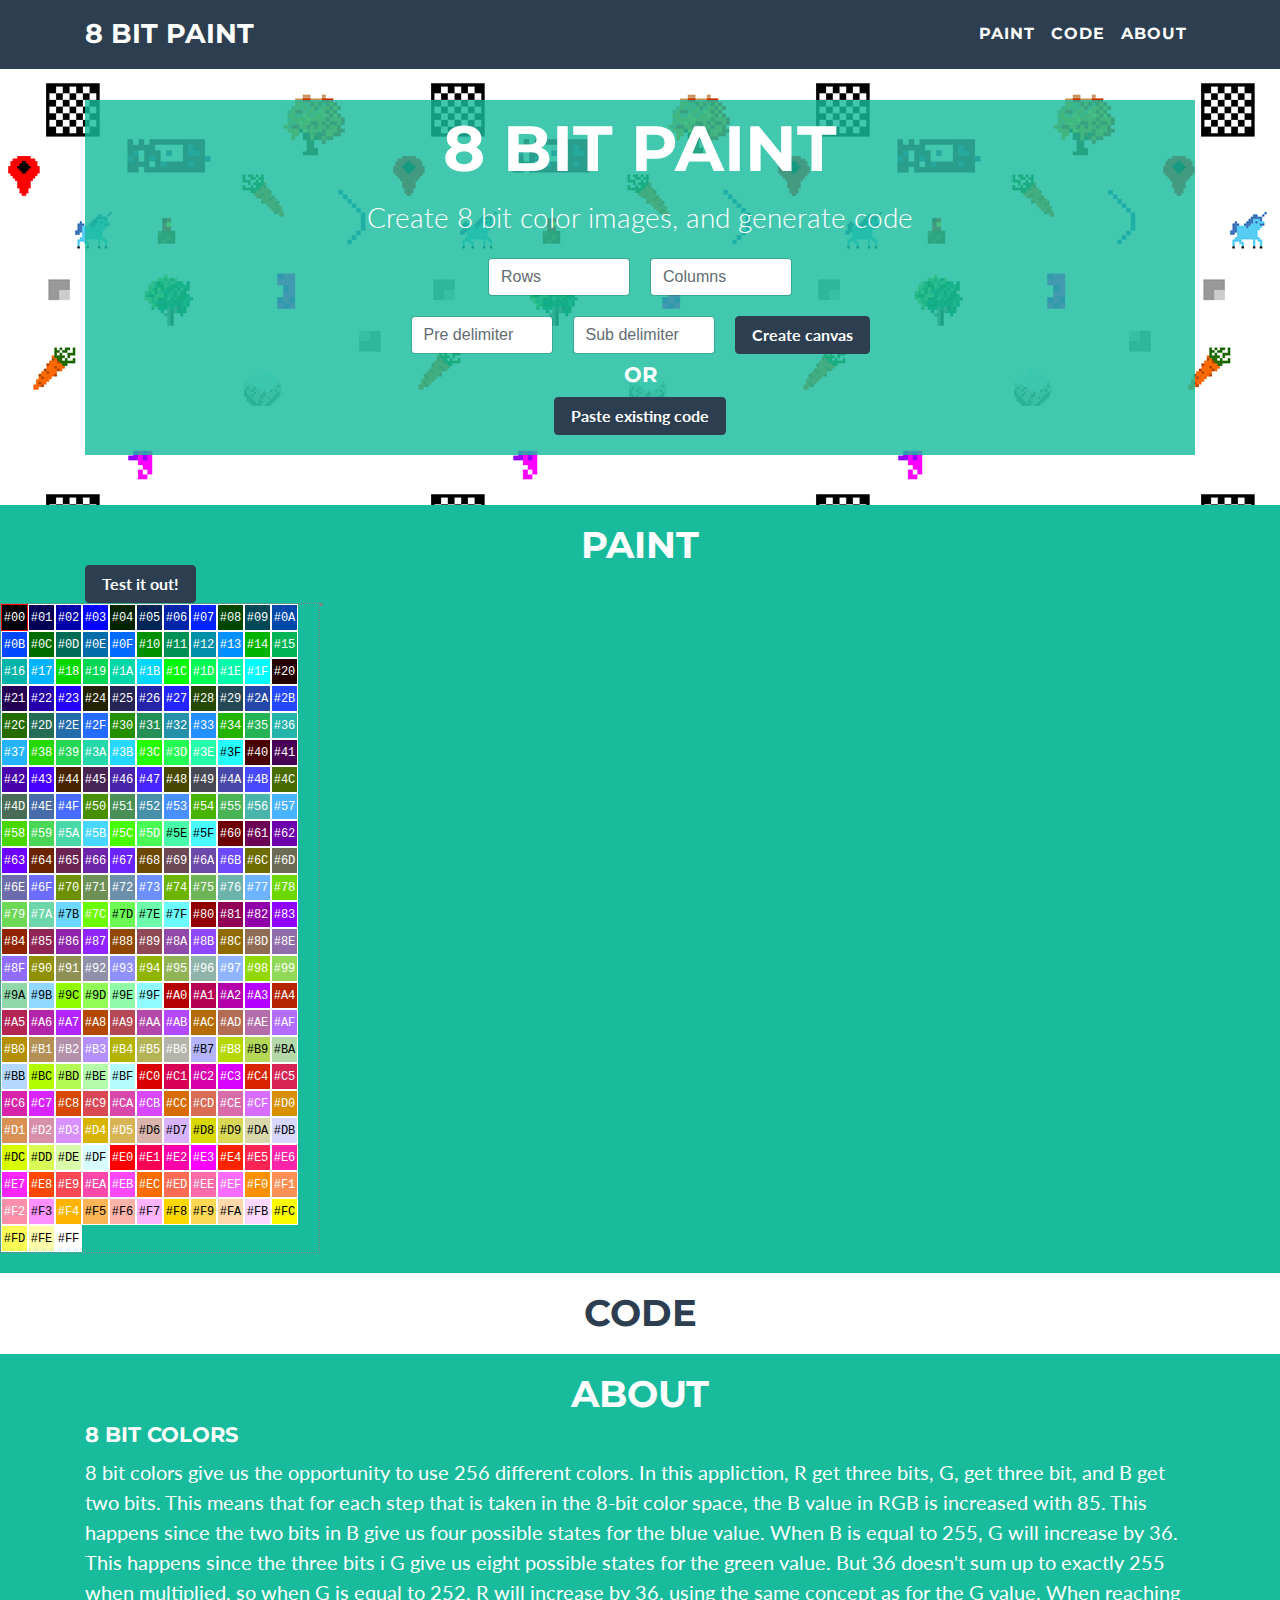
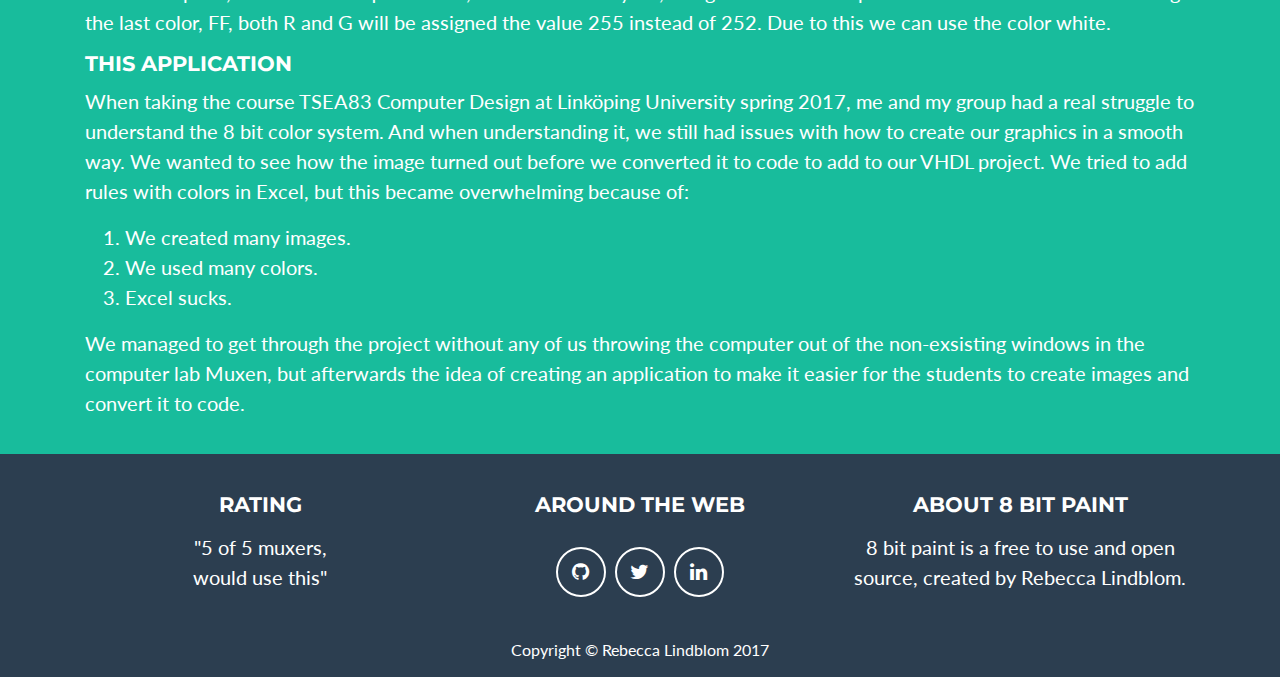
<file: index.html>
﻿<!DOCTYPE html>
<html lang="en">

<head>

    <meta charset="utf-8">
    <meta name="viewport" content="width=device-width, initial-scale=1, shrink-to-fit=no">
    <meta name="description" content="8 bit image creator">
    <meta name="author" content="Rebecca Lindblom">

    <title>8 bit paint</title>

    <!-- Favicon-->
    <link rel="shortcut icon" type="image/png" href="favicon.png"/>

    <!-- Bootstrap core CSS -->
    <link href="vendor/bootstrap/css/bootstrap.min.css" rel="stylesheet">

    <!-- Custom fonts for this template -->
    <link href="vendor/font-awesome/css/font-awesome.min.css" rel="stylesheet" type="text/css">
    <link href="https://fonts.googleapis.com/css?family=Montserrat:400,700" rel="stylesheet" type="text/css">
    <link href="https://fonts.googleapis.com/css?family=Lato:400,700,400italic,700italic" rel="stylesheet" type="text/css">

    <!-- Custom styles for this template -->
    <link href="css/freelancer.css" rel="stylesheet">
    <link href="css/stylesheet.css" rel="stylesheet">

    <!-- Temporary navbar container fix -->
    <style>
    .navbar-toggler {
        z-index: 1;
    }
    
    @media (max-width: 576px) {
        nav > .container {
            width: 100%;
        }
    }
    </style>

</head>

<body class="index" id="page-top">

    <!-- Navigation -->
    <nav class="navbar fixed-top navbar-toggleable-md navbar-light" id="mainNav">
        <button class="navbar-toggler navbar-toggler-right" type="button" data-toggle="collapse" data-target="#navbarExample" aria-controls="navbarExample" aria-expanded="false" aria-label="Toggle navigation">
            Menu <i class="fa fa-bars"></i>
        </button>
        <div class="container">
            <a class="navbar-brand" href="#page-top">8 bit paint</a>
            <div class="collapse navbar-collapse" id="navbarExample">
                <ul class="navbar-nav ml-auto">
                    <li class="nav-item">
                        <a class="nav-link" href="#portfolio">Paint</a>
                    </li>
                    <li class="nav-item">
                        <a class="nav-link" href="#about">Code</a>
                    </li>
                    <li class="nav-item">
                        <a class="nav-link" href="#realabout">About</a>
                    </li>
                </ul>
            </div>
        </div>
    </nav>

    <!-- Header -->
    <header class="masthead">
        <div class="container">
            <!--<img class="img-fluid" src="img/blunicorn.png" alt=""> -->
            <div class="intro-text">
                <span class="name">8 bit paint</span>
                <span class="skills">Create 8 bit color images, and generate code</span>
                <!--<hr class="star-light">-->
                <form class="form-inline justify-content-center canvasForm" id="canvasFormUpper">
					<div class="form-group">
						<label class="sr-only" for="inputRows">Number of rows</label>
						<input type="text" class="form-control smallInput" id="inputRows" placeholder="Rows">
					</div>
					<div class="form-group">
						<label class="sr-only" for="inputCols">Number of columns</label>
						<input type="text" class="form-control smallInput" id="inputCols" placeholder="Columns">
					</div>
				</form>
				<form class="form-inline justify-content-center canvasForm" id="canvasFormLower">
					<div class="form-group">
						<label class="sr-only" for="pre-delimiter">Pre delimiter</label>
						<input type="text" class="form-control smallInput" id="pre-delimiter" placeholder="Pre delimiter">
					</div>
					<div class="form-group">
						<label class="sr-only" for="sub-delimiter">Sub delimiter</label>
						<input type="text" class="form-control smallInput" id="sub-delimiter" placeholder="Sub delimiter">
					</div>
					<a class="btn btn-primary" id="canvasButton" onclick="generateDivs(this)" href="#portfolio">Create canvas</a>
				</form>
		<h3>OR</h3>
		<a class="btn btn-primary" data-toggle="modal" id="pasteButton" data-target="#myModal">Paste existing code</a>

            </div>
        </div>
    </header>

    <!-- Pasting modal -->
  
    <div class="modal fade" id="myModal" role="dialog">
        <div class="modal-dialog">
    
            <!-- Modal content-->
            <div class="modal-content">
                <div class="modal-header">
                    <button type="button" class="close" data-dismiss="modal">&times;</button>
                    <h4 class="modal-title">Modal Header</h4>
                </div>
                <div class="modal-body">
                    <p>Some text in the modal.</p>
                </div>
                <div class="modal-footer">
                    <button type="button" class="btn btn-default" data-dismiss="modal">Close</button>
                </div>
            </div>
      
        </div>
    </div>

    <!-- Portfolio Grid Section -->
    <section class="success" id="portfolio">
        <div class="container">
            <h2 class="text-center">Paint</h2>
            <!--<hr class="star-primary">-->
            <a class="btn btn-primary text-center" target="_blank" href="https://becczor.github.io/8-bit-paint/test.html">Test it out!</a>

        </div>
        <div class="container-horizontal">
            <div class="box" id="palette">
				<div class="color x_00" id="chosen"> #00 </div>
				<div class="color x_01"> #01 </div> <div class="color x_02"> #02 </div> <div class="color x_03"> #03 </div> <div class="color x_04"> #04 </div> <div class="color x_05"> #05 </div> <div class="color x_06"> #06 </div> <div class="color x_07"> #07 </div> <div class="color x_08"> #08 </div> <div class="color x_09"> #09 </div> <div class="color x_0A"> #0A </div> <div class="color x_0B"> #0B </div> <div class="color x_0C"> #0C </div> <div class="color x_0D"> #0D </div> <div class="color x_0E"> #0E </div> <div class="color x_0F"> #0F </div> <div class="color x_10"> #10 </div> <div class="color x_11"> #11 </div> <div class="color x_12"> #12 </div> <div class="color x_13"> #13 </div> <div class="color x_14"> #14 </div> <div class="color x_15"> #15 </div> <div class="color x_16"> #16 </div> <div class="color x_17"> #17 </div> <div class="color x_18"> #18 </div> <div class="color x_19"> #19 </div> <div class="color x_1A"> #1A </div> <div class="color x_1B"> #1B </div> <div class="color x_1C"> #1C </div> <div class="color x_1D"> #1D </div> <div class="color x_1E"> #1E </div> <div class="color x_1F"> #1F </div> <div class="color x_20"> #20 </div> <div class="color x_21"> #21 </div> <div class="color x_22"> #22 </div> <div class="color x_23"> #23 </div> <div class="color x_24"> #24 </div> <div class="color x_25"> #25 </div> <div class="color x_26"> #26 </div> <div class="color x_27"> #27 </div> <div class="color x_28"> #28 </div> <div class="color x_29"> #29 </div> <div class="color x_2A"> #2A </div> <div class="color x_2B"> #2B </div> <div class="color x_2C"> #2C </div> <div class="color x_2D"> #2D </div> <div class="color x_2E"> #2E </div> <div class="color x_2F"> #2F </div> <div class="color x_30"> #30 </div> <div class="color x_31"> #31 </div> <div class="color x_32"> #32 </div> <div class="color x_33"> #33 </div> <div class="color x_34"> #34 </div> <div class="color x_35"> #35 </div> <div class="color x_36"> #36 </div> <div class="color x_37"> #37 </div> <div class="color x_38"> #38 </div> <div class="color x_39"> #39 </div> <div class="color x_3A"> #3A </div> <div class="color x_3B"> #3B </div> <div class="color x_3C"> #3C </div> <div class="color x_3D"> #3D </div> <div class="color x_3E"> #3E </div> <div class="color x_3F"> #3F </div> <div class="color x_40"> #40 </div> <div class="color x_41"> #41 </div> <div class="color x_42"> #42 </div> <div class="color x_43"> #43 </div> <div class="color x_44"> #44 </div> <div class="color x_45"> #45 </div> <div class="color x_46"> #46 </div> <div class="color x_47"> #47 </div> <div class="color x_48"> #48 </div> <div class="color x_49"> #49 </div> <div class="color x_4A"> #4A </div> <div class="color x_4B"> #4B </div> <div class="color x_4C"> #4C </div> <div class="color x_4D"> #4D </div> <div class="color x_4E"> #4E </div> <div class="color x_4F"> #4F </div> <div class="color x_50"> #50 </div> <div class="color x_51"> #51 </div> <div class="color x_52"> #52 </div> <div class="color x_53"> #53 </div> <div class="color x_54"> #54 </div> <div class="color x_55"> #55 </div> <div class="color x_56"> #56 </div> <div class="color x_57"> #57 </div> <div class="color x_58"> #58 </div> <div class="color x_59"> #59 </div> <div class="color x_5A"> #5A </div> <div class="color x_5B"> #5B </div> <div class="color x_5C"> #5C </div> <div class="color x_5D"> #5D </div> <div class="color x_5E"> #5E </div> <div class="color x_5F"> #5F </div> <div class="color x_60"> #60 </div> <div class="color x_61"> #61 </div> <div class="color x_62"> #62 </div> <div class="color x_63"> #63 </div> <div class="color x_64"> #64 </div> <div class="color x_65"> #65 </div> <div class="color x_66"> #66 </div> <div class="color x_67"> #67 </div> <div class="color x_68"> #68 </div> <div class="color x_69"> #69 </div> <div class="color x_6A"> #6A </div> <div class="color x_6B"> #6B </div> <div class="color x_6C"> #6C </div> <div class="color x_6D"> #6D </div> <div class="color x_6E"> #6E </div> <div class="color x_6F"> #6F </div> <div class="color x_70"> #70 </div> <div class="color x_71"> #71 </div> <div class="color x_72"> #72 </div> <div class="color x_73"> #73 </div> <div class="color x_74"> #74 </div> <div class="color x_75"> #75 </div> <div class="color x_76"> #76 </div> <div class="color x_77"> #77 </div> <div class="color x_78"> #78 </div> <div class="color x_79"> #79 </div> <div class="color x_7A"> #7A </div> <div class="color x_7B"> #7B </div> <div class="color x_7C"> #7C </div> <div class="color x_7D"> #7D </div> <div class="color x_7E"> #7E </div> <div class="color x_7F"> #7F </div> <div class="color x_80"> #80 </div> <div class="color x_81"> #81 </div> <div class="color x_82"> #82 </div> <div class="color x_83"> #83 </div> <div class="color x_84"> #84 </div> <div class="color x_85"> #85 </div> <div class="color x_86"> #86 </div> <div class="color x_87"> #87 </div> <div class="color x_88"> #88 </div> <div class="color x_89"> #89 </div> <div class="color x_8A"> #8A </div> <div class="color x_8B"> #8B </div> <div class="color x_8C"> #8C </div> <div class="color x_8D"> #8D </div> <div class="color x_8E"> #8E </div> <div class="color x_8F"> #8F </div> <div class="color x_90"> #90 </div> <div class="color x_91"> #91 </div> <div class="color x_92"> #92 </div> <div class="color x_93"> #93 </div> <div class="color x_94"> #94 </div> <div class="color x_95"> #95 </div> <div class="color x_96"> #96 </div> <div class="color x_97"> #97 </div> <div class="color x_98"> #98 </div> <div class="color x_99"> #99 </div> <div class="color x_9A"> #9A </div> <div class="color x_9B"> #9B </div> <div class="color x_9C"> #9C </div> <div class="color x_9D"> #9D </div> <div class="color x_9E"> #9E </div> <div class="color x_9F"> #9F </div> <div class="color x_A0"> #A0 </div> <div class="color x_A1"> #A1 </div> <div class="color x_A2"> #A2 </div> <div class="color x_A3"> #A3 </div> <div class="color x_A4"> #A4 </div> <div class="color x_A5"> #A5 </div> <div class="color x_A6"> #A6 </div> <div class="color x_A7"> #A7 </div> <div class="color x_A8"> #A8 </div> <div class="color x_A9"> #A9 </div> <div class="color x_AA"> #AA </div> <div class="color x_AB"> #AB </div> <div class="color x_AC"> #AC </div> <div class="color x_AD"> #AD </div> <div class="color x_AE"> #AE </div> <div class="color x_AF"> #AF </div> <div class="color x_B0"> #B0 </div> <div class="color x_B1"> #B1 </div> <div class="color x_B2"> #B2 </div> <div class="color x_B3"> #B3 </div> <div class="color x_B4"> #B4 </div> <div class="color x_B5"> #B5 </div> <div class="color x_B6"> #B6 </div> <div class="color x_B7"> #B7 </div> <div class="color x_B8"> #B8 </div> <div class="color x_B9"> #B9 </div> <div class="color x_BA"> #BA </div> <div class="color x_BB"> #BB </div> <div class="color x_BC"> #BC </div> <div class="color x_BD"> #BD </div> <div class="color x_BE"> #BE </div> <div class="color x_BF"> #BF </div> <div class="color x_C0"> #C0 </div> <div class="color x_C1"> #C1 </div> <div class="color x_C2"> #C2 </div> <div class="color x_C3"> #C3 </div> <div class="color x_C4"> #C4 </div> <div class="color x_C5"> #C5 </div> <div class="color x_C6"> #C6 </div> <div class="color x_C7"> #C7 </div> <div class="color x_C8"> #C8 </div> <div class="color x_C9"> #C9 </div> <div class="color x_CA"> #CA </div> <div class="color x_CB"> #CB </div> <div class="color x_CC"> #CC </div> <div class="color x_CD"> #CD </div> <div class="color x_CE"> #CE </div> <div class="color x_CF"> #CF </div> <div class="color x_D0"> #D0 </div> <div class="color x_D1"> #D1 </div> <div class="color x_D2"> #D2 </div> <div class="color x_D3"> #D3 </div> <div class="color x_D4"> #D4 </div> <div class="color x_D5"> #D5 </div> <div class="color x_D6"> #D6 </div> <div class="color x_D7"> #D7 </div> <div class="color x_D8"> #D8 </div> <div class="color x_D9"> #D9 </div> <div class="color x_DA"> #DA </div> <div class="color x_DB"> #DB </div> <div class="color x_DC"> #DC </div> <div class="color x_DD"> #DD </div> <div class="color x_DE"> #DE </div> <div class="color x_DF"> #DF </div> <div class="color x_E0"> #E0 </div> <div class="color x_E1"> #E1 </div> <div class="color x_E2"> #E2 </div> <div class="color x_E3"> #E3 </div> <div class="color x_E4"> #E4 </div> <div class="color x_E5"> #E5 </div> <div class="color x_E6"> #E6 </div> <div class="color x_E7"> #E7 </div> <div class="color x_E8"> #E8 </div> <div class="color x_E9"> #E9 </div> <div class="color x_EA"> #EA </div> <div class="color x_EB"> #EB </div> <div class="color x_EC"> #EC </div> <div class="color x_ED"> #ED </div> <div class="color x_EE"> #EE </div> <div class="color x_EF"> #EF </div> <div class="color x_F0"> #F0 </div> <div class="color x_F1"> #F1 </div> <div class="color x_F2"> #F2 </div> <div class="color x_F3"> #F3 </div> <div class="color x_F4"> #F4 </div> <div class="color x_F5"> #F5 </div> <div class="color x_F6"> #F6 </div> <div class="color x_F7"> #F7 </div> <div class="color x_F8"> #F8 </div> <div class="color x_F9"> #F9 </div> <div class="color x_FA"> #FA </div> <div class="color x_FB"> #FB </div> <div class="color x_FC"> #FC </div> <div class="color x_FD"> #FD </div> <div class="color x_FE"> #FE </div> <div class="color x_FF"> #FF </div>
			</div>

            <div class="container-vertical">
                <div class="box" id="canvas">
                <!-- Generated divs goes here! -->
                </div>
            </div>
            

        </div>
    </section>

    <!-- About Section -->
    <section class="default" id="about">
        <div class="container">
            <h2 class="text-center default">Code</h2>
            <!--<hr class="star-light">-->
        </div>
    </section>

    <!-- About Section -->
    <section class="success" id="realabout">
        <div class="container">
            <h2 class="text-center">About</h2>
            <!--<hr class="star-light">-->
            <h3>8 bit colors</h3>
            <p>
                8 bit colors give us the opportunity to use 256 different colors. In this appliction, R get three bits, G, get three bit, and B get two bits. This means that for each step that is taken in the 8-bit color space, the B value in RGB is increased with 85. This happens since the two bits in B give us four possible states for the blue value. When B is equal to 255, G will increase by 36. This happens since the three bits i G give us eight possible states for the green value. But 36 doesn't sum up to exactly 255 when multiplied, so when G is equal to 252, R will increase by 36, using the same concept as for the G value. When reaching the last color, FF, both R and G will be assigned the value 255 instead of 252. Due to this we can use the color white.  
            </p>
            <h3>This application</h3>
            <p>
                When taking the course TSEA83 Computer Design at Linköping University spring 2017, me and my group had a real struggle to understand the 8 bit color system. And when understanding it, we still had issues with how to create our graphics in a smooth way. We wanted to see how the image turned out before we converted it to code to add to our VHDL project. We tried to add rules with colors in Excel, but this became overwhelming because of:
            </p>
            <ol>
                <li>We created many images.</li>
                <li>We used many colors.</li>
                <li>Excel sucks.</li>
            </ol>
            <p>
                We managed to get through the project without any of us throwing the computer out of the non-exsisting windows in the computer lab Muxen, but afterwards the idea of creating an application to make it easier for the students to create images and convert it to code. 
            </p>
        </div>
    </section>

    <!-- Footer -->
    <footer class="text-center">
        <div class="footer-above">
            <div class="container">
                <div class="row">
                    <div class="footer-col col-md-4">
                        <h3>Rating</h3>
                        <p>"5 of 5 muxers,
                        <br \>would use this"</p>
                    </div>
                    <div class="footer-col col-md-4">
                        <h3>Around the Web</h3>
                        <ul class="list-inline">
                            <li class="list-inline-item">
                                <a class="btn-social btn-outline" href="http://github.com/becczor"><i class="fa fa-fw fa-github"></i></a>
                            </li>
                            <li class="list-inline-item">
                                <a class="btn-social btn-outline" href="#"><i class="fa fa-fw fa-twitter"></i></a>
                            </li>
                            <li class="list-inline-item">
                                <a class="btn-social btn-outline" href="#"><i class="fa fa-fw fa-linkedin"></i></a>
                            </li>
                        </ul>
                    </div>
                    <div class="footer-col col-md-4">
                        <h3>About 8 bit paint</h3>
                        <p>8 bit paint is a free to use and open source, created by Rebecca Lindblom.</p>
                    </div>
                </div>
            </div>
        </div>
        <div class="footer-below">
            <div class="container">
                <div class="row">
                    <div class="col-lg-12">
                        Copyright &copy; Rebecca Lindblom 2017
                    </div>
                </div>
            </div>
        </div>
    </footer>

    <!-- Scroll to Top Button (Only visible on small and extra-small screen sizes) -->
    <div class="scroll-top hidden-lg-up">
        <a class="btn btn-primary page-scroll" href="#page-top">
            <i class="fa fa-chevron-up"></i>
        </a>
    </div>
    

    <!-- Bootstrap core JavaScript -->
    <script src="vendor/jquery/jquery.min.js"></script>
    <script src="vendor/tether/tether.min.js"></script>
    <script src="vendor/bootstrap/js/bootstrap.min.js"></script>

    <!-- Plugin JavaScript -->
    <script src="vendor/jquery-easing/jquery.easing.min.js"></script>

    <!-- Contact Form JavaScript -->
    <script src="js/jqBootstrapValidation.js"></script>
    <script src="js/contact_me.js"></script>

    <!-- Custom scripts for this template -->
    <script src="js/freelancer.min.js"></script>
    <script src="js/paint.js"></script>

</body>

</html>
</file>
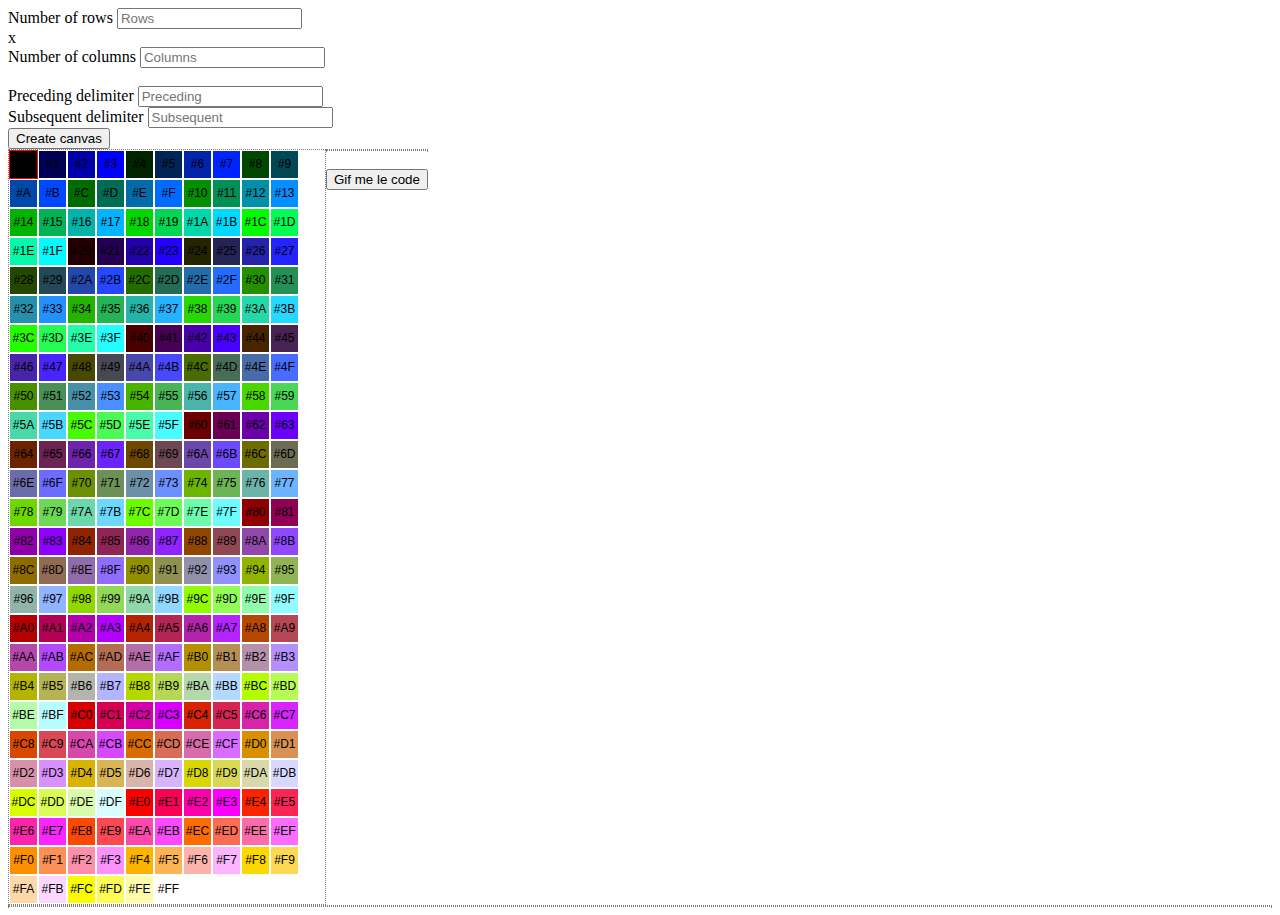
<file: test.html>
<!DOCTYPE html>
<html lang="en">

	<head>

		<meta charset="utf-8">

		<style type="text/css">
			.box {
				border: 1px dotted grey;
				font-size: 0; /* Removing unwanted whitespace between inheriting divs*/
			}

			#palette {
				width: 25%;
			}

			#canvas {
				
			}

			.container-horizontal {
				display: flex;
				width: 100%
			}

			.container-vertical {
				display: block;
			}

			.color, .cell {
				height: 27px;
				width: 27px;
				display: inline-block;

				border: 1px solid #FFFFFF;

				font-size: 12px;
				text-align: center;
				line-height: 27px; /* Vertical centering of text*/
			}

			.color {
				font-family: Helvetica, Arial, sans-serif;
			}

			.cell {
				border: 1px solid #000000;
				font-family: Consolas, monospace;
			}

			.row {

			}

			#chosen {
				border: 1px solid red;
			}

			#code {
				font-family: Consolas, monospace;
				font-size: 12px;
			}

			.x_00 { background-color: #000000}
			.x_01 { background-color: #000055}
			.x_02 { background-color: #0000AA}
			.x_03 { background-color: #0000FF}
			.x_04 { background-color: #002400}
			.x_05 { background-color: #002455}
			.x_06 { background-color: #0024AA}
			.x_07 { background-color: #0024FF}
			.x_08 { background-color: #004800}
			.x_09 { background-color: #004855}
			.x_0A { background-color: #0048AA}
			.x_0B { background-color: #0048FF}
			.x_0C { background-color: #006C00}
			.x_0D { background-color: #006C55}
			.x_0E { background-color: #006CAA}
			.x_0F { background-color: #006CFF}
			.x_10 { background-color: #009000}
			.x_11 { background-color: #009055}
			.x_12 { background-color: #0090AA}
			.x_13 { background-color: #0090FF}
			.x_14 { background-color: #00B400}
			.x_15 { background-color: #00B455}
			.x_16 { background-color: #00B4AA}
			.x_17 { background-color: #00B4FF}
			.x_18 { background-color: #00D800}
			.x_19 { background-color: #00D855}
			.x_1A { background-color: #00D8AA}
			.x_1B { background-color: #00D8FF}
			.x_1C { background-color: #00FC00}
			.x_1D { background-color: #00FC55}
			.x_1E { background-color: #00FCAA}
			.x_1F { background-color: #00FCFF}
			.x_20 { background-color: #240000}
			.x_21 { background-color: #240055}
			.x_22 { background-color: #2400AA}
			.x_23 { background-color: #2400FF}
			.x_24 { background-color: #242400}
			.x_25 { background-color: #242455}
			.x_26 { background-color: #2424AA}
			.x_27 { background-color: #2424FF}
			.x_28 { background-color: #244800}
			.x_29 { background-color: #244855}
			.x_2A { background-color: #2448AA}
			.x_2B { background-color: #2448FF}
			.x_2C { background-color: #246C00}
			.x_2D { background-color: #246C55}
			.x_2E { background-color: #246CAA}
			.x_2F { background-color: #246CFF}
			.x_30 { background-color: #249000}
			.x_31 { background-color: #249055}
			.x_32 { background-color: #2490AA}
			.x_33 { background-color: #2490FF}
			.x_34 { background-color: #24B400}
			.x_35 { background-color: #24B455}
			.x_36 { background-color: #24B4AA}
			.x_37 { background-color: #24B4FF}
			.x_38 { background-color: #24D800}
			.x_39 { background-color: #24D855}
			.x_3A { background-color: #24D8AA}
			.x_3B { background-color: #24D8FF}
			.x_3C { background-color: #24FC00}
			.x_3D { background-color: #24FC55}
			.x_3E { background-color: #24FCAA}
			.x_3F { background-color: #24FCFF}
			.x_40 { background-color: #480000}
			.x_41 { background-color: #480055}
			.x_42 { background-color: #4800AA}
			.x_43 { background-color: #4800FF}
			.x_44 { background-color: #482400}
			.x_45 { background-color: #482455}
			.x_46 { background-color: #4824AA}
			.x_47 { background-color: #4824FF}
			.x_48 { background-color: #484800}
			.x_49 { background-color: #484855}
			.x_4A { background-color: #4848AA}
			.x_4B { background-color: #4848FF}
			.x_4C { background-color: #486C00}
			.x_4D { background-color: #486C55}
			.x_4E { background-color: #486CAA}
			.x_4F { background-color: #486CFF}
			.x_50 { background-color: #489000}
			.x_51 { background-color: #489055}
			.x_52 { background-color: #4890AA}
			.x_53 { background-color: #4890FF}
			.x_54 { background-color: #48B400}
			.x_55 { background-color: #48B455}
			.x_56 { background-color: #48B4AA}
			.x_57 { background-color: #48B4FF}
			.x_58 { background-color: #48D800}
			.x_59 { background-color: #48D855}
			.x_5A { background-color: #48D8AA}
			.x_5B { background-color: #48D8FF}
			.x_5C { background-color: #48FC00}
			.x_5D { background-color: #48FC55}
			.x_5E { background-color: #48FCAA}
			.x_5F { background-color: #48FCFF}
			.x_60 { background-color: #6C0000}
			.x_61 { background-color: #6C0055}
			.x_62 { background-color: #6C00AA}
			.x_63 { background-color: #6C00FF}
			.x_64 { background-color: #6C2400}
			.x_65 { background-color: #6C2455}
			.x_66 { background-color: #6C24AA}
			.x_67 { background-color: #6C24FF}
			.x_68 { background-color: #6C4800}
			.x_69 { background-color: #6C4855}
			.x_6A { background-color: #6C48AA}
			.x_6B { background-color: #6C48FF}
			.x_6C { background-color: #6C6C00}
			.x_6D { background-color: #6C6C55}
			.x_6E { background-color: #6C6CAA}
			.x_6F { background-color: #6C6CFF}
			.x_70 { background-color: #6C9000}
			.x_71 { background-color: #6C9055}
			.x_72 { background-color: #6C90AA}
			.x_73 { background-color: #6C90FF}
			.x_74 { background-color: #6CB400}
			.x_75 { background-color: #6CB455}
			.x_76 { background-color: #6CB4AA}
			.x_77 { background-color: #6CB4FF}
			.x_78 { background-color: #6CD800}
			.x_79 { background-color: #6CD855}
			.x_7A { background-color: #6CD8AA}
			.x_7B { background-color: #6CD8FF}
			.x_7C { background-color: #6CFC00}
			.x_7D { background-color: #6CFC55}
			.x_7E { background-color: #6CFCAA}
			.x_7F { background-color: #6CFCFF}
			.x_80 { background-color: #900000}
			.x_81 { background-color: #900055}
			.x_82 { background-color: #9000AA}
			.x_83 { background-color: #9000FF}
			.x_84 { background-color: #902400}
			.x_85 { background-color: #902455}
			.x_86 { background-color: #9024AA}
			.x_87 { background-color: #9024FF}
			.x_88 { background-color: #904800}
			.x_89 { background-color: #904855}
			.x_8A { background-color: #9048AA}
			.x_8B { background-color: #9048FF}
			.x_8C { background-color: #906C00}
			.x_8D { background-color: #906C55}
			.x_8E { background-color: #906CAA}
			.x_8F { background-color: #906CFF}
			.x_90 { background-color: #909000}
			.x_91 { background-color: #909055}
			.x_92 { background-color: #9090AA}
			.x_93 { background-color: #9090FF}
			.x_94 { background-color: #90B400}
			.x_95 { background-color: #90B455}
			.x_96 { background-color: #90B4AA}
			.x_97 { background-color: #90B4FF}
			.x_98 { background-color: #90D800}
			.x_99 { background-color: #90D855}
			.x_9A { background-color: #90D8AA}
			.x_9B { background-color: #90D8FF}
			.x_9C { background-color: #90FC00}
			.x_9D { background-color: #90FC55}
			.x_9E { background-color: #90FCAA}
			.x_9F { background-color: #90FCFF}
			.x_A0 { background-color: #B40000}
			.x_A1 { background-color: #B40055}
			.x_A2 { background-color: #B400AA}
			.x_A3 { background-color: #B400FF}
			.x_A4 { background-color: #B42400}
			.x_A5 { background-color: #B42455}
			.x_A6 { background-color: #B424AA}
			.x_A7 { background-color: #B424FF}
			.x_A8 { background-color: #B44800}
			.x_A9 { background-color: #B44855}
			.x_AA { background-color: #B448AA}
			.x_AB { background-color: #B448FF}
			.x_AC { background-color: #B46C00}
			.x_AD { background-color: #B46C55}
			.x_AE { background-color: #B46CAA}
			.x_AF { background-color: #B46CFF}
			.x_B0 { background-color: #B49000}
			.x_B1 { background-color: #B49055}
			.x_B2 { background-color: #B490AA}
			.x_B3 { background-color: #B490FF}
			.x_B4 { background-color: #B4B400}
			.x_B5 { background-color: #B4B455}
			.x_B6 { background-color: #B4B4AA}
			.x_B7 { background-color: #B4B4FF}
			.x_B8 { background-color: #B4D800}
			.x_B9 { background-color: #B4D855}
			.x_BA { background-color: #B4D8AA}
			.x_BB { background-color: #B4D8FF}
			.x_BC { background-color: #B4FC00}
			.x_BD { background-color: #B4FC55}
			.x_BE { background-color: #B4FCAA}
			.x_BF { background-color: #B4FCFF}
			.x_C0 { background-color: #D80000}
			.x_C1 { background-color: #D80055}
			.x_C2 { background-color: #D800AA}
			.x_C3 { background-color: #D800FF}
			.x_C4 { background-color: #D82400}
			.x_C5 { background-color: #D82455}
			.x_C6 { background-color: #D824AA}
			.x_C7 { background-color: #D824FF}
			.x_C8 { background-color: #D84800}
			.x_C9 { background-color: #D84855}
			.x_CA { background-color: #D848AA}
			.x_CB { background-color: #D848FF}
			.x_CC { background-color: #D86C00}
			.x_CD { background-color: #D86C55}
			.x_CE { background-color: #D86CAA}
			.x_CF { background-color: #D86CFF}
			.x_D0 { background-color: #D89000}
			.x_D1 { background-color: #D89055}
			.x_D2 { background-color: #D890AA}
			.x_D3 { background-color: #D890FF}
			.x_D4 { background-color: #D8B400}
			.x_D5 { background-color: #D8B455}
			.x_D6 { background-color: #D8B4AA}
			.x_D7 { background-color: #D8B4FF}
			.x_D8 { background-color: #D8D800}
			.x_D9 { background-color: #D8D855}
			.x_DA { background-color: #D8D8AA}
			.x_DB { background-color: #D8D8FF}
			.x_DC { background-color: #D8FC00}
			.x_DD { background-color: #D8FC55}
			.x_DE { background-color: #D8FCAA}
			.x_DF { background-color: #D8FCFF}
			.x_E0 { background-color: #FC0000}
			.x_E1 { background-color: #FC0055}
			.x_E2 { background-color: #FC00AA}
			.x_E3 { background-color: #FC00FF}
			.x_E4 { background-color: #FC2400}
			.x_E5 { background-color: #FC2455}
			.x_E6 { background-color: #FC24AA}
			.x_E7 { background-color: #FC24FF}
			.x_E8 { background-color: #FC4800}
			.x_E9 { background-color: #FC4855}
			.x_EA { background-color: #FC48AA}
			.x_EB { background-color: #FC48FF}
			.x_EC { background-color: #FC6C00}
			.x_ED { background-color: #FC6C55}
			.x_EE { background-color: #FC6CAA}
			.x_EF { background-color: #FC6CFF}
			.x_F0 { background-color: #FC9000}
			.x_F1 { background-color: #FC9055}
			.x_F2 { background-color: #FC90AA}
			.x_F3 { background-color: #FC90FF}
			.x_F4 { background-color: #FCB400}
			.x_F5 { background-color: #FCB455}
			.x_F6 { background-color: #FCB4AA}
			.x_F7 { background-color: #FCB4FF}
			.x_F8 { background-color: #FCD800}
			.x_F9 { background-color: #FCD855}
			.x_FA { background-color: #FCD8AA}
			.x_FB { background-color: #FCD8FF}
			.x_FC { background-color: #FCFC00}
			.x_FD { background-color: #FCFC55}
			.x_FE { background-color: #FCFCAA}
			.x_FF { background-color: #FFFFFF}


			

		</style>

		<script src="vendor/jquery/jquery.min.js"></script>
		<script src="vendor/underscore/underscore.min.js"></script>
		<script src="vendor/tether/tether.min.js"></script>
		<script src="vendor/bootstrap/js/bootstrap.min.js"></script>

		<script>
			$( document ).ready(function() {

				// Set ID to the chosen color in palette
				$(".color").click(function(event) {
			    	$("#chosen").removeAttr('id');
			    	this.id = 'chosen';
			    });

				// Update color class in div that should be filled
			//  $(staticAncestors).on(eventName, dynamicChild, function() {});
				$("#canvas").on("click", ".cell", function() {
			    	colorClass = $(this).attr("class").split(" ").pop();
			    	chosenClass = $("#chosen").attr("class").split(" ").pop();
			    	$(this).removeClass(colorClass).addClass(chosenClass);

			    	var preDelimiter = $("#pre-delimiter").val();
					var subDelimiter = $("#sub-delimiter").val();
					if (subDelimiter === "") {
						subDelimiter = ", ";
					}
			    	$(this).text( preDelimiter + chosenClass.split("_").pop() + subDelimiter);
			    });

			});

			// Generates code from colorClasses, with delimiters from user
			var setCode = function(html) {
				var preDelimiter = $("#pre-delimiter").val();
				var subDelimiter = $("#sub-delimiter").val();
				if (subDelimiter === "") {
					subDelimiter = ", ";
				}
				var cells = document.getElementsByClassName('cell');
				//console.log(cells[0]);
				var code = _.reduce(cells, function(memo, cell) {
					return memo + preDelimiter + cell.className.split(" ").pop().split("_").pop() + subDelimiter
				}
				, "");
				//console.log(code);
				document.getElementById("code").innerHTML = code;
			};

			var generateDivs = function(html) {
				event.preventDefault();
				var rows = $("#inputRows").val();
				var cols = $("#inputCols").val();
				var preDelimiter = $("#pre-delimiter").val();
				var subDelimiter = $("#sub-delimiter").val();
				//console.log(rows + " x " + cols)

				if (rows === "") {
					rows = 8;
				} 
				if (cols === "") {
					cols = 8;
				}
				if (subDelimiter === "") {
					subDelimiter = ", ";
				}

				var htmlString = "";
				for (i = 0; i < rows; i++) {
					htmlString += "<div class=\"row\">";
					for (j = 0; j < cols; j++) {
						htmlString += "<div class=\"cell x_FF\" id=\"d" + i + j + "\">" + preDelimiter + "FF" + subDelimiter + "</div>";
					}
					htmlString += "</div>";
				}
				//console.log(htmlString);

				document.getElementById("canvas").innerHTML = htmlString;
			}

		</script>
	</head>
	<body>
		<form class="form-inline justify-content-center">
			<div class="form-group">
				<label class="sr-only" for="inputRows">Number of rows</label>
				<input type="text" class="form-control" id="inputRows" placeholder="Rows">
			</div>
			<span> x </span>

			<div class="form-group">
				<label class="sr-only" for="inputCols">Number of columns</label>
				<input type="text" class="form-control" id="inputCols" placeholder="Columns">
			</div>

			<br/>
			<div class="form-group">
				<label class="sr-only" for="pre-delimiter">Preceding delimiter</label>
				<input type="text" class="form-control" id="pre-delimiter" placeholder="Preceding">
			</div>
			<div class="form-group">
				<label class="sr-only" for="sub-delimiter">Subsequent delimiter</label>
				<input type="text" class="form-control" id="sub-delimiter" placeholder="Subsequent">
			</div>

			<button class="btn btn-primary" id="createCanvas" onclick="generateDivs(this)">Create canvas</button>
		</form>
		<div class="container-horizontal">
			<div class="box" id="palette">
				<div class="color x_00" id="chosen"> #0 </div>
				<div class="color x_01"> #1 </div> <div class="color x_02"> #2 </div> <div class="color x_03"> #3 </div> <div class="color x_04"> #4 </div> <div class="color x_05"> #5 </div> <div class="color x_06"> #6 </div> <div class="color x_07"> #7 </div> <div class="color x_08"> #8 </div> <div class="color x_09"> #9 </div> <div class="color x_0A"> #A </div> <div class="color x_0B"> #B </div> <div class="color x_0C"> #C </div> <div class="color x_0D"> #D </div> <div class="color x_0E"> #E </div> <div class="color x_0F"> #F </div> <div class="color x_10"> #10 </div> <div class="color x_11"> #11 </div> <div class="color x_12"> #12 </div> <div class="color x_13"> #13 </div> <div class="color x_14"> #14 </div> <div class="color x_15"> #15 </div> <div class="color x_16"> #16 </div> <div class="color x_17"> #17 </div> <div class="color x_18"> #18 </div> <div class="color x_19"> #19 </div> <div class="color x_1A"> #1A </div> <div class="color x_1B"> #1B </div> <div class="color x_1C"> #1C </div> <div class="color x_1D"> #1D </div> <div class="color x_1E"> #1E </div> <div class="color x_1F"> #1F </div> <div class="color x_20"> #20 </div> <div class="color x_21"> #21 </div> <div class="color x_22"> #22 </div> <div class="color x_23"> #23 </div> <div class="color x_24"> #24 </div> <div class="color x_25"> #25 </div> <div class="color x_26"> #26 </div> <div class="color x_27"> #27 </div> <div class="color x_28"> #28 </div> <div class="color x_29"> #29 </div> <div class="color x_2A"> #2A </div> <div class="color x_2B"> #2B </div> <div class="color x_2C"> #2C </div> <div class="color x_2D"> #2D </div> <div class="color x_2E"> #2E </div> <div class="color x_2F"> #2F </div> <div class="color x_30"> #30 </div> <div class="color x_31"> #31 </div> <div class="color x_32"> #32 </div> <div class="color x_33"> #33 </div> <div class="color x_34"> #34 </div> <div class="color x_35"> #35 </div> <div class="color x_36"> #36 </div> <div class="color x_37"> #37 </div> <div class="color x_38"> #38 </div> <div class="color x_39"> #39 </div> <div class="color x_3A"> #3A </div> <div class="color x_3B"> #3B </div> <div class="color x_3C"> #3C </div> <div class="color x_3D"> #3D </div> <div class="color x_3E"> #3E </div> <div class="color x_3F"> #3F </div> <div class="color x_40"> #40 </div> <div class="color x_41"> #41 </div> <div class="color x_42"> #42 </div> <div class="color x_43"> #43 </div> <div class="color x_44"> #44 </div> <div class="color x_45"> #45 </div> <div class="color x_46"> #46 </div> <div class="color x_47"> #47 </div> <div class="color x_48"> #48 </div> <div class="color x_49"> #49 </div> <div class="color x_4A"> #4A </div> <div class="color x_4B"> #4B </div> <div class="color x_4C"> #4C </div> <div class="color x_4D"> #4D </div> <div class="color x_4E"> #4E </div> <div class="color x_4F"> #4F </div> <div class="color x_50"> #50 </div> <div class="color x_51"> #51 </div> <div class="color x_52"> #52 </div> <div class="color x_53"> #53 </div> <div class="color x_54"> #54 </div> <div class="color x_55"> #55 </div> <div class="color x_56"> #56 </div> <div class="color x_57"> #57 </div> <div class="color x_58"> #58 </div> <div class="color x_59"> #59 </div> <div class="color x_5A"> #5A </div> <div class="color x_5B"> #5B </div> <div class="color x_5C"> #5C </div> <div class="color x_5D"> #5D </div> <div class="color x_5E"> #5E </div> <div class="color x_5F"> #5F </div> <div class="color x_60"> #60 </div> <div class="color x_61"> #61 </div> <div class="color x_62"> #62 </div> <div class="color x_63"> #63 </div> <div class="color x_64"> #64 </div> <div class="color x_65"> #65 </div> <div class="color x_66"> #66 </div> <div class="color x_67"> #67 </div> <div class="color x_68"> #68 </div> <div class="color x_69"> #69 </div> <div class="color x_6A"> #6A </div> <div class="color x_6B"> #6B </div> <div class="color x_6C"> #6C </div> <div class="color x_6D"> #6D </div> <div class="color x_6E"> #6E </div> <div class="color x_6F"> #6F </div> <div class="color x_70"> #70 </div> <div class="color x_71"> #71 </div> <div class="color x_72"> #72 </div> <div class="color x_73"> #73 </div> <div class="color x_74"> #74 </div> <div class="color x_75"> #75 </div> <div class="color x_76"> #76 </div> <div class="color x_77"> #77 </div> <div class="color x_78"> #78 </div> <div class="color x_79"> #79 </div> <div class="color x_7A"> #7A </div> <div class="color x_7B"> #7B </div> <div class="color x_7C"> #7C </div> <div class="color x_7D"> #7D </div> <div class="color x_7E"> #7E </div> <div class="color x_7F"> #7F </div> <div class="color x_80"> #80 </div> <div class="color x_81"> #81 </div> <div class="color x_82"> #82 </div> <div class="color x_83"> #83 </div> <div class="color x_84"> #84 </div> <div class="color x_85"> #85 </div> <div class="color x_86"> #86 </div> <div class="color x_87"> #87 </div> <div class="color x_88"> #88 </div> <div class="color x_89"> #89 </div> <div class="color x_8A"> #8A </div> <div class="color x_8B"> #8B </div> <div class="color x_8C"> #8C </div> <div class="color x_8D"> #8D </div> <div class="color x_8E"> #8E </div> <div class="color x_8F"> #8F </div> <div class="color x_90"> #90 </div> <div class="color x_91"> #91 </div> <div class="color x_92"> #92 </div> <div class="color x_93"> #93 </div> <div class="color x_94"> #94 </div> <div class="color x_95"> #95 </div> <div class="color x_96"> #96 </div> <div class="color x_97"> #97 </div> <div class="color x_98"> #98 </div> <div class="color x_99"> #99 </div> <div class="color x_9A"> #9A </div> <div class="color x_9B"> #9B </div> <div class="color x_9C"> #9C </div> <div class="color x_9D"> #9D </div> <div class="color x_9E"> #9E </div> <div class="color x_9F"> #9F </div> <div class="color x_A0"> #A0 </div> <div class="color x_A1"> #A1 </div> <div class="color x_A2"> #A2 </div> <div class="color x_A3"> #A3 </div> <div class="color x_A4"> #A4 </div> <div class="color x_A5"> #A5 </div> <div class="color x_A6"> #A6 </div> <div class="color x_A7"> #A7 </div> <div class="color x_A8"> #A8 </div> <div class="color x_A9"> #A9 </div> <div class="color x_AA"> #AA </div> <div class="color x_AB"> #AB </div> <div class="color x_AC"> #AC </div> <div class="color x_AD"> #AD </div> <div class="color x_AE"> #AE </div> <div class="color x_AF"> #AF </div> <div class="color x_B0"> #B0 </div> <div class="color x_B1"> #B1 </div> <div class="color x_B2"> #B2 </div> <div class="color x_B3"> #B3 </div> <div class="color x_B4"> #B4 </div> <div class="color x_B5"> #B5 </div> <div class="color x_B6"> #B6 </div> <div class="color x_B7"> #B7 </div> <div class="color x_B8"> #B8 </div> <div class="color x_B9"> #B9 </div> <div class="color x_BA"> #BA </div> <div class="color x_BB"> #BB </div> <div class="color x_BC"> #BC </div> <div class="color x_BD"> #BD </div> <div class="color x_BE"> #BE </div> <div class="color x_BF"> #BF </div> <div class="color x_C0"> #C0 </div> <div class="color x_C1"> #C1 </div> <div class="color x_C2"> #C2 </div> <div class="color x_C3"> #C3 </div> <div class="color x_C4"> #C4 </div> <div class="color x_C5"> #C5 </div> <div class="color x_C6"> #C6 </div> <div class="color x_C7"> #C7 </div> <div class="color x_C8"> #C8 </div> <div class="color x_C9"> #C9 </div> <div class="color x_CA"> #CA </div> <div class="color x_CB"> #CB </div> <div class="color x_CC"> #CC </div> <div class="color x_CD"> #CD </div> <div class="color x_CE"> #CE </div> <div class="color x_CF"> #CF </div> <div class="color x_D0"> #D0 </div> <div class="color x_D1"> #D1 </div> <div class="color x_D2"> #D2 </div> <div class="color x_D3"> #D3 </div> <div class="color x_D4"> #D4 </div> <div class="color x_D5"> #D5 </div> <div class="color x_D6"> #D6 </div> <div class="color x_D7"> #D7 </div> <div class="color x_D8"> #D8 </div> <div class="color x_D9"> #D9 </div> <div class="color x_DA"> #DA </div> <div class="color x_DB"> #DB </div> <div class="color x_DC"> #DC </div> <div class="color x_DD"> #DD </div> <div class="color x_DE"> #DE </div> <div class="color x_DF"> #DF </div> <div class="color x_E0"> #E0 </div> <div class="color x_E1"> #E1 </div> <div class="color x_E2"> #E2 </div> <div class="color x_E3"> #E3 </div> <div class="color x_E4"> #E4 </div> <div class="color x_E5"> #E5 </div> <div class="color x_E6"> #E6 </div> <div class="color x_E7"> #E7 </div> <div class="color x_E8"> #E8 </div> <div class="color x_E9"> #E9 </div> <div class="color x_EA"> #EA </div> <div class="color x_EB"> #EB </div> <div class="color x_EC"> #EC </div> <div class="color x_ED"> #ED </div> <div class="color x_EE"> #EE </div> <div class="color x_EF"> #EF </div> <div class="color x_F0"> #F0 </div> <div class="color x_F1"> #F1 </div> <div class="color x_F2"> #F2 </div> <div class="color x_F3"> #F3 </div> <div class="color x_F4"> #F4 </div> <div class="color x_F5"> #F5 </div> <div class="color x_F6"> #F6 </div> <div class="color x_F7"> #F7 </div> <div class="color x_F8"> #F8 </div> <div class="color x_F9"> #F9 </div> <div class="color x_FA"> #FA </div> <div class="color x_FB"> #FB </div> <div class="color x_FC"> #FC </div> <div class="color x_FD"> #FD </div> <div class="color x_FE"> #FE </div> <div class="color x_FF"> #FF </div>
			</div>

			<div class="container-vertical">
				<div class="box" id="canvas">
				<!-- Generated divs goes here! -->
				</div>
				<br />
				<button class="btn btn-primary" id="giveCode" onclick="setCode(this)">Gif me le code</button>
				<br />
			</div>
			

		</div>
	<div class="box" id="code">
		<!-- Generated code goes here! -->
	</div>


	</body>

</html>
</file>
<file: css/stylesheet.css>
.canvasForm {
  margin-top: 20px;  
}

#canvasButton {
	margin: 0px 10px;
}

.smallInput {
	margin: 0px 10px;
	width: 142px!important;
}

h2.default {
	color: #2C3E50;
}

h3 {
	font-size: 1.3em;
	margin-top: 10px;
	margin-bottom: 10px;
}

section.default {
  background: white; }

/* COLOR STYLE */
.box {
	border: 1px dotted grey;
	font-size: 0; /* Removing unwanted whitespace between inheriting divs*/
}

#palette {
	width: 25%;
}

#canvas {
	
}

.container-horizontal {
	display: flex;
	width: 100%
}

.container-vertical {
	display: block;
}

.color, .cell {
	height: 27px;
	width: 27px;
	display: inline-block;

	border: 1px solid #FFFFFF;

	font-size: 12px;
	text-align: center;
	line-height: 27px; /* Vertical centering of text*/
	color: #d3d3d3;
}

.color {
	font-family: Consolas, monospace;
	font-size: 12px;
}

.cell {
	border: 1px solid #000000;
	font-family: Consolas, monospace;
}

.canvasRow {
	
}

#chosen {
	border: 1px solid red;
}

#code {
	font-family: Consolas, monospace;
	font-size: 12px;
}

/* https://stackoverflow.com/questions/35969656/how-can-i-generate-the-opposite-color-according-to-current-color */
.x_00 { background-color: #000000;
	color: #FFFFFF; }
.x_01 { background-color: #000055;
	color: #FFFFFF; }
.x_02 { background-color: #0000AA;
	color: #FFFFFF; }
.x_03 { background-color: #0000FF;
	color: #FFFFFF; }
.x_04 { background-color: #002400;
	color: #FFFFFF; }
.x_05 { background-color: #002455;
	color: #FFFFFF; }
.x_06 { background-color: #0024AA;
	color: #FFFFFF; }
.x_07 { background-color: #0024FF;
	color: #FFFFFF; }
.x_08 { background-color: #004800;
	color: #FFFFFF; }
.x_09 { background-color: #004855;
	color: #FFFFFF; }
.x_0A { background-color: #0048AA;
	color: #FFFFFF; }
.x_0B { background-color: #0048FF;
	color: #FFFFFF; }
.x_0C { background-color: #006C00;
	color: #FFFFFF; }
.x_0D { background-color: #006C55;
	color: #FFFFFF; }
.x_0E { background-color: #006CAA;
	color: #FFFFFF; }
.x_0F { background-color: #006CFF;
	color: #FFFFFF; }
.x_10 { background-color: #009000;
	color: #FFFFFF; }
.x_11 { background-color: #009055;
	color: #FFFFFF; }
.x_12 { background-color: #0090AA;
	color: #FFFFFF; }
.x_13 { background-color: #0090FF;
	color: #FFFFFF; }
.x_14 { background-color: #00B400;
	color: #FFFFFF; }
.x_15 { background-color: #00B455;
	color: #FFFFFF; }
.x_16 { background-color: #00B4AA;
	color: #FFFFFF; }
.x_17 { background-color: #00B4FF;
	color: #FFFFFF; }
.x_18 { background-color: #00D800;
	color: #FFFFFF; }
.x_19 { background-color: #00D855;
	color: #FFFFFF; }
.x_1A { background-color: #00D8AA;
	color: #FFFFFF; }
.x_1B { background-color: #00D8FF;
	color: #FFFFFF; }
.x_1C { background-color: #00FC00;
	color: #FFFFFF; }
.x_1D { background-color: #00FC55;
	color: #FFFFFF; }
.x_1E { background-color: #00FCAA;
	color: #FFFFFF; }
.x_1F { background-color: #00FCFF;
	color: #FFFFFF; }
.x_20 { background-color: #240000;
	color: #FFFFFF; }
.x_21 { background-color: #240055;
	color: #FFFFFF; }
.x_22 { background-color: #2400AA;
	color: #FFFFFF; }
.x_23 { background-color: #2400FF;
	color: #FFFFFF; }
.x_24 { background-color: #242400;
	color: #FFFFFF; }
.x_25 { background-color: #242455;
	color: #FFFFFF; }
.x_26 { background-color: #2424AA;
	color: #FFFFFF; }
.x_27 { background-color: #2424FF;
	color: #FFFFFF; }
.x_28 { background-color: #244800;
	color: #FFFFFF; }
.x_29 { background-color: #244855;
	color: #FFFFFF; }
.x_2A { background-color: #2448AA;
	color: #FFFFFF; }
.x_2B { background-color: #2448FF;
	color: #FFFFFF; }
.x_2C { background-color: #246C00;
	color: #FFFFFF; }
.x_2D { background-color: #246C55;
	color: #FFFFFF; }
.x_2E { background-color: #246CAA;
	color: #FFFFFF; }
.x_2F { background-color: #246CFF;
	color: #FFFFFF; }
.x_30 { background-color: #249000;
	color: #FFFFFF; }
.x_31 { background-color: #249055;
	color: #FFFFFF; }
.x_32 { background-color: #2490AA;
	color: #FFFFFF; }
.x_33 { background-color: #2490FF;
	color: #FFFFFF; }
.x_34 { background-color: #24B400;
	color: #FFFFFF; }
.x_35 { background-color: #24B455;
	color: #FFFFFF; }
.x_36 { background-color: #24B4AA;
	color: #FFFFFF; }
.x_37 { background-color: #24B4FF;
	color: #FFFFFF; }
.x_38 { background-color: #24D800;
	color: #FFFFFF; }
.x_39 { background-color: #24D855;
	color: #FFFFFF; }
.x_3A { background-color: #24D8AA;
	color: #FFFFFF; }
.x_3B { background-color: #24D8FF;
	color: #FFFFFF; }
.x_3C { background-color: #24FC00;
	color: #FFFFFF; }
.x_3D { background-color: #24FC55;
	color: #FFFFFF; }
.x_3E { background-color: #24FCAA;
	color: #FFFFFF; }
.x_3F { background-color: #24FCFF;
	color: #000000; }
.x_40 { background-color: #480000;
	color: #FFFFFF; }
.x_41 { background-color: #480055;
	color: #FFFFFF; }
.x_42 { background-color: #4800AA;
	color: #FFFFFF; }
.x_43 { background-color: #4800FF;
	color: #FFFFFF; }
.x_44 { background-color: #482400;
	color: #FFFFFF; }
.x_45 { background-color: #482455;
	color: #FFFFFF; }
.x_46 { background-color: #4824AA;
	color: #FFFFFF; }
.x_47 { background-color: #4824FF;
	color: #FFFFFF; }
.x_48 { background-color: #484800;
	color: #FFFFFF; }
.x_49 { background-color: #484855;
	color: #FFFFFF; }
.x_4A { background-color: #4848AA;
	color: #FFFFFF; }
.x_4B { background-color: #4848FF;
	color: #FFFFFF; }
.x_4C { background-color: #486C00;
	color: #FFFFFF; }
.x_4D { background-color: #486C55;
	color: #FFFFFF; }
.x_4E { background-color: #486CAA;
	color: #FFFFFF; }
.x_4F { background-color: #486CFF;
	color: #FFFFFF; }
.x_50 { background-color: #489000;
	color: #FFFFFF; }
.x_51 { background-color: #489055;
	color: #FFFFFF; }
.x_52 { background-color: #4890AA;
	color: #FFFFFF; }
.x_53 { background-color: #4890FF;
	color: #FFFFFF; }
.x_54 { background-color: #48B400;
	color: #FFFFFF; }
.x_55 { background-color: #48B455;
	color: #FFFFFF; }
.x_56 { background-color: #48B4AA;
	color: #FFFFFF; }
.x_57 { background-color: #48B4FF;
	color: #FFFFFF; }
.x_58 { background-color: #48D800;
	color: #FFFFFF; }
.x_59 { background-color: #48D855;
	color: #FFFFFF; }
.x_5A { background-color: #48D8AA;
	color: #FFFFFF; }
.x_5B { background-color: #48D8FF;
	color: #FFFFFF; }
.x_5C { background-color: #48FC00;
	color: #FFFFFF; }
.x_5D { background-color: #48FC55;
	color: #FFFFFF; }
.x_5E { background-color: #48FCAA;
	color: #000000; }
.x_5F { background-color: #48FCFF;
	color: #000000; }
.x_60 { background-color: #6C0000;
	color: #FFFFFF; }
.x_61 { background-color: #6C0055;
	color: #FFFFFF; }
.x_62 { background-color: #6C00AA;
	color: #FFFFFF; }
.x_63 { background-color: #6C00FF;
	color: #FFFFFF; }
.x_64 { background-color: #6C2400;
	color: #FFFFFF; }
.x_65 { background-color: #6C2455;
	color: #FFFFFF; }
.x_66 { background-color: #6C24AA;
	color: #FFFFFF; }
.x_67 { background-color: #6C24FF;
	color: #FFFFFF; }
.x_68 { background-color: #6C4800;
	color: #FFFFFF; }
.x_69 { background-color: #6C4855;
	color: #FFFFFF; }
.x_6A { background-color: #6C48AA;
	color: #FFFFFF; }
.x_6B { background-color: #6C48FF;
	color: #FFFFFF; }
.x_6C { background-color: #6C6C00;
	color: #FFFFFF; }
.x_6D { background-color: #6C6C55;
	color: #FFFFFF; }
.x_6E { background-color: #6C6CAA;
	color: #FFFFFF; }
.x_6F { background-color: #6C6CFF;
	color: #FFFFFF; }
.x_70 { background-color: #6C9000;
	color: #FFFFFF; }
.x_71 { background-color: #6C9055;
	color: #FFFFFF; }
.x_72 { background-color: #6C90AA;
	color: #FFFFFF; }
.x_73 { background-color: #6C90FF;
	color: #FFFFFF; }
.x_74 { background-color: #6CB400;
	color: #FFFFFF; }
.x_75 { background-color: #6CB455;
	color: #FFFFFF; }
.x_76 { background-color: #6CB4AA;
	color: #FFFFFF; }
.x_77 { background-color: #6CB4FF;
	color: #FFFFFF; }
.x_78 { background-color: #6CD800;
	color: #FFFFFF; }
.x_79 { background-color: #6CD855;
	color: #FFFFFF; }
.x_7A { background-color: #6CD8AA;
	color: #FFFFFF; }
.x_7B { background-color: #6CD8FF;
	color: #000000; }
.x_7C { background-color: #6CFC00;
	color: #FFFFFF; }
.x_7D { background-color: #6CFC55;
	color: #000000; }
.x_7E { background-color: #6CFCAA;
	color: #000000; }
.x_7F { background-color: #6CFCFF;
	color: #000000; }
.x_80 { background-color: #900000;
	color: #FFFFFF; }
.x_81 { background-color: #900055;
	color: #FFFFFF; }
.x_82 { background-color: #9000AA;
	color: #FFFFFF; }
.x_83 { background-color: #9000FF;
	color: #FFFFFF; }
.x_84 { background-color: #902400;
	color: #FFFFFF; }
.x_85 { background-color: #902455;
	color: #FFFFFF; }
.x_86 { background-color: #9024AA;
	color: #FFFFFF; }
.x_87 { background-color: #9024FF;
	color: #FFFFFF; }
.x_88 { background-color: #904800;
	color: #FFFFFF; }
.x_89 { background-color: #904855;
	color: #FFFFFF; }
.x_8A { background-color: #9048AA;
	color: #FFFFFF; }
.x_8B { background-color: #9048FF;
	color: #FFFFFF; }
.x_8C { background-color: #906C00;
	color: #FFFFFF; }
.x_8D { background-color: #906C55;
	color: #FFFFFF; }
.x_8E { background-color: #906CAA;
	color: #FFFFFF; }
.x_8F { background-color: #906CFF;
	color: #FFFFFF; }
.x_90 { background-color: #909000;
	color: #FFFFFF; }
.x_91 { background-color: #909055;
	color: #FFFFFF; }
.x_92 { background-color: #9090AA;
	color: #FFFFFF; }
.x_93 { background-color: #9090FF;
	color: #FFFFFF; }
.x_94 { background-color: #90B400;
	color: #FFFFFF; }
.x_95 { background-color: #90B455;
	color: #FFFFFF; }
.x_96 { background-color: #90B4AA;
	color: #FFFFFF; }
.x_97 { background-color: #90B4FF;
	color: #FFFFFF; }
.x_98 { background-color: #90D800;
	color: #FFFFFF; }
.x_99 { background-color: #90D855;
	color: #FFFFFF; }
.x_9A { background-color: #90D8AA;
	color: #000000; }
.x_9B { background-color: #90D8FF;
	color: #000000; }
.x_9C { background-color: #90FC00;
	color: #000000; }
.x_9D { background-color: #90FC55;
	color: #000000; }
.x_9E { background-color: #90FCAA;
	color: #000000; }
.x_9F { background-color: #90FCFF;
	color: #000000; }
.x_A0 { background-color: #B40000;
	color: #FFFFFF; }
.x_A1 { background-color: #B40055;
	color: #FFFFFF; }
.x_A2 { background-color: #B400AA;
	color: #FFFFFF; }
.x_A3 { background-color: #B400FF;
	color: #FFFFFF; }
.x_A4 { background-color: #B42400;
	color: #FFFFFF; }
.x_A5 { background-color: #B42455;
	color: #FFFFFF; }
.x_A6 { background-color: #B424AA;
	color: #FFFFFF; }
.x_A7 { background-color: #B424FF;
	color: #FFFFFF; }
.x_A8 { background-color: #B44800;
	color: #FFFFFF; }
.x_A9 { background-color: #B44855;
	color: #FFFFFF; }
.x_AA { background-color: #B448AA;
	color: #FFFFFF; }
.x_AB { background-color: #B448FF;
	color: #FFFFFF; }
.x_AC { background-color: #B46C00;
	color: #FFFFFF; }
.x_AD { background-color: #B46C55;
	color: #FFFFFF; }
.x_AE { background-color: #B46CAA;
	color: #FFFFFF; }
.x_AF { background-color: #B46CFF;
	color: #FFFFFF; }
.x_B0 { background-color: #B49000;
	color: #FFFFFF; }
.x_B1 { background-color: #B49055;
	color: #FFFFFF; }
.x_B2 { background-color: #B490AA;
	color: #FFFFFF; }
.x_B3 { background-color: #B490FF;
	color: #FFFFFF; }
.x_B4 { background-color: #B4B400;
	color: #FFFFFF; }
.x_B5 { background-color: #B4B455;
	color: #FFFFFF; }
.x_B6 { background-color: #B4B4AA;
	color: #FFFFFF; }
.x_B7 { background-color: #B4B4FF;
	color: #000000; }
.x_B8 { background-color: #B4D800;
	color: #FFFFFF; }
.x_B9 { background-color: #B4D855;
	color: #000000; }
.x_BA { background-color: #B4D8AA;
	color: #000000; }
.x_BB { background-color: #B4D8FF;
	color: #000000; }
.x_BC { background-color: #B4FC00;
	color: #000000; }
.x_BD { background-color: #B4FC55;
	color: #000000; }
.x_BE { background-color: #B4FCAA;
	color: #000000; }
.x_BF { background-color: #B4FCFF;
	color: #000000; }
.x_C0 { background-color: #D80000;
	color: #FFFFFF; }
.x_C1 { background-color: #D80055;
	color: #FFFFFF; }
.x_C2 { background-color: #D800AA;
	color: #FFFFFF; }
.x_C3 { background-color: #D800FF;
	color: #FFFFFF; }
.x_C4 { background-color: #D82400;
	color: #FFFFFF; }
.x_C5 { background-color: #D82455;
	color: #FFFFFF; }
.x_C6 { background-color: #D824AA;
	color: #FFFFFF; }
.x_C7 { background-color: #D824FF;
	color: #FFFFFF; }
.x_C8 { background-color: #D84800;
	color: #FFFFFF; }
.x_C9 { background-color: #D84855;
	color: #FFFFFF; }
.x_CA { background-color: #D848AA;
	color: #FFFFFF; }
.x_CB { background-color: #D848FF;
	color: #FFFFFF; }
.x_CC { background-color: #D86C00;
	color: #FFFFFF; }
.x_CD { background-color: #D86C55;
	color: #FFFFFF; }
.x_CE { background-color: #D86CAA;
	color: #FFFFFF; }
.x_CF { background-color: #D86CFF;
	color: #FFFFFF; }
.x_D0 { background-color: #D89000;
	color: #FFFFFF; }
.x_D1 { background-color: #D89055;
	color: #FFFFFF; }
.x_D2 { background-color: #D890AA;
	color: #FFFFFF; }
.x_D3 { background-color: #D890FF;
	color: #FFFFFF; }
.x_D4 { background-color: #D8B400;
	color: #FFFFFF; }
.x_D5 { background-color: #D8B455;
	color: #FFFFFF; }
.x_D6 { background-color: #D8B4AA;
	color: #000000; }
.x_D7 { background-color: #D8B4FF;
	color: #000000; }
.x_D8 { background-color: #D8D800;
	color: #000000; }
.x_D9 { background-color: #D8D855;
	color: #000000; }
.x_DA { background-color: #D8D8AA;
	color: #000000; }
.x_DB { background-color: #D8D8FF;
	color: #000000; }
.x_DC { background-color: #D8FC00;
	color: #000000; }
.x_DD { background-color: #D8FC55;
	color: #000000; }
.x_DE { background-color: #D8FCAA;
	color: #000000; }
.x_DF { background-color: #D8FCFF;
	color: #000000; }
.x_E0 { background-color: #FC0000;
	color: #FFFFFF; }
.x_E1 { background-color: #FC0055;
	color: #FFFFFF; }
.x_E2 { background-color: #FC00AA;
	color: #FFFFFF; }
.x_E3 { background-color: #FC00FF;
	color: #FFFFFF; }
.x_E4 { background-color: #FC2400;
	color: #FFFFFF; }
.x_E5 { background-color: #FC2455;
	color: #FFFFFF; }
.x_E6 { background-color: #FC24AA;
	color: #FFFFFF; }
.x_E7 { background-color: #FC24FF;
	color: #FFFFFF; }
.x_E8 { background-color: #FC4800;
	color: #FFFFFF; }
.x_E9 { background-color: #FC4855;
	color: #FFFFFF; }
.x_EA { background-color: #FC48AA;
	color: #FFFFFF; }
.x_EB { background-color: #FC48FF;
	color: #FFFFFF; }
.x_EC { background-color: #FC6C00;
	color: #FFFFFF; }
.x_ED { background-color: #FC6C55;
	color: #FFFFFF; }
.x_EE { background-color: #FC6CAA;
	color: #FFFFFF; }
.x_EF { background-color: #FC6CFF;
	color: #FFFFFF; }
.x_F0 { background-color: #FC9000;
	color: #FFFFFF; }
.x_F1 { background-color: #FC9055;
	color: #FFFFFF; }
.x_F2 { background-color: #FC90AA;
	color: #FFFFFF; }
.x_F3 { background-color: #FC90FF;
	color: #000000; }
.x_F4 { background-color: #FCB400;
	color: #FFFFFF; }
.x_F5 { background-color: #FCB455;
	color: #000000; }
.x_F6 { background-color: #FCB4AA;
	color: #000000; }
.x_F7 { background-color: #FCB4FF;
	color: #000000; }
.x_F8 { background-color: #FCD800;
	color: #000000; }
.x_F9 { background-color: #FCD855;
	color: #000000; }
.x_FA { background-color: #FCD8AA;
	color: #000000; }
.x_FB { background-color: #FCD8FF;
	color: #000000; }
.x_FC { background-color: #FCFC00;
	color: #000000; }
.x_FD { background-color: #FCFC55;
	color: #000000; }
.x_FE { background-color: #FCFCAA;
	color: #000000; }
.x_FF { background-color: #FFFFFF;
	color: #000000; }
</file>
<file: css/freelancer.css>
/*!
 * Start Bootstrap - Freelancer v4.0.0-alpha (http://startbootstrap.com/template-overviews/freelancer)
 * Copyright 2013-2017 Start Bootstrap
 * Licensed under MIT (https://github.com/BlackrockDigital/startbootstrap-freelancer/blob/master/LICENSE)
 */
body {
  font-family: 'Lato', 'Helvetica Neue', Helvetica, Arial, sans-serif;
  overflow-x: hidden; 
  background-color: #2C3E50}

p,
ol {
  font-size: 20px; }

p.small {
  font-size: 16px; }

a,
a:hover,
a:focus,
a:active,
a.active {
  color: #18BC9C;
  outline: none; }

h1,
h2,
h3,
h4,
h5,
h6 {
  font-family: 'Montserrat', 'Helvetica Neue', Helvetica, Arial, sans-serif;
  font-weight: 700;
  text-transform: uppercase; }

hr.star-light,
hr.star-primary {
  max-width: 250px;
  margin: 25px auto 30px;
  padding: 0;
  text-align: center;
  border: none;
  border-top: solid 5px; }

hr.star-light:after,
hr.star-primary:after {
  font-family: FontAwesome;
  font-size: 2em;
  position: relative;
  top: -.8em;
  display: inline-block;
  padding: 0 .25em;
  content: '\f005'; }

hr.star-light {
  border-color: white; }

hr.star-light:after {
  color: white;
  background-color: #18BC9C; }

hr.star-primary {
  border-color: #2C3E50; }

hr.star-primary:after {
  color: #2C3E50;
  background-color: white; }

.img-centered {
  margin: 0 auto; }

section {
  padding: 20px 0; }
  section h2 {
    font-size: 2.3em;
    margin: 0; }

section.success {
  color: white;
  background: #18BC9C; }

@media (max-width: 767px) {
  section {
    padding: 75px 0; }
  section.first {
    padding-top: 75px; } }

.scroll-top {
  position: fixed;
  z-index: 1049;
  right: 2%;
  bottom: 2%;
  width: 50px;
  height: 50px; }
  .scroll-top .btn {
    font-size: 16px;
    line-height: 28px;
    width: 50px;
    height: 50px;
    text-align: center;
    border-radius: 100%; }
    .scroll-top .btn:focus {
      outline: none; }

#mainNav {
  font-family: 'Montserrat', 'Helvetica Neue', Helvetica, Arial, sans-serif;
  font-weight: 700;
  text-transform: uppercase;
  border: none;
  background: #2C3E50; }
  #mainNav a:focus {
    outline: none; }
  #mainNav .navbar-brand {
    color: white; }
    #mainNav .navbar-brand:hover, #mainNav .navbar-brand:focus, #mainNav .navbar-brand:active, #mainNav .navbar-brand.active {
      color: white; }
  #mainNav .navbar-nav {
    letter-spacing: 1px; }
    #mainNav .navbar-nav li.nav-item a.nav-link {
      color: white; }
      #mainNav .navbar-nav li.nav-item a.nav-link:hover {
        color: #18BC9C;
        outline: none; }
      #mainNav .navbar-nav li.nav-item a.nav-link:focus, #mainNav .navbar-nav li.nav-item a.nav-link:active {
        color: white; }
  #mainNav .navbar-toggler {
    font-size: 14px;
    padding: 11px;
    text-transform: uppercase;
    color: white;
    border-color: white; }
    #mainNav .navbar-toggler:hover, #mainNav .navbar-toggler:focus {
      color: white;
      border-color: #18BC9C;
      background-color: #18BC9C; }

@media (min-width: 992px) {
  #mainNav {
    padding:10px 0;
    -webkit-transition: padding .3s;
    -moz-transition: padding .3s;
    transition: padding .3s; }
    #mainNav .navbar-brand {
      font-size: 1.7em;
      -webkit-transition: all .3s;
      -moz-transition: all .3s;
      transition: all .3s; }
    #mainNav .navbar-nav > li.nav-item > a.nav-link.active {
      color: white;
      border-radius: 3px;
      background: #18BC9C; }
      #mainNav .navbar-nav > li.nav-item > a.nav-link.active:hover, #mainNav .navbar-nav > li.nav-item > a.nav-link.active:focus, #mainNav .navbar-nav > li.nav-item > a.nav-link.active:active {
        color: white;
        background: #18BC9C; }
  #mainNav.navbar-shrink {
    padding: 5px 0; }
    #mainNav.navbar-shrink .navbar-brand {
      font-size: 1.5em; } }

header.masthead {
  text-align: center;
  color: white;
  /*background: #18BC9C; */
  background-image: url("../img/background.png"); }
  header.masthead .container {
    padding-top: 100px;
    padding-bottom: 50px; }
  header.masthead img {
    display: block;
    margin: 0 auto 10px; }
  header.masthead .intro-text .name {
    font-family: 'Montserrat', 'Helvetica Neue', Helvetica, Arial, sans-serif;
    font-size: 2em;
    font-weight: 700;
    display: block;
    text-transform: uppercase; }
  header.masthead .intro-text .skills {
    font-size: 1.25em;
    font-weight: 300; }

  .intro-text {
    background-color: rgba(24, 188, 156, 0.82); /* #18BC9C with transparency*/
    padding-bottom: 20px;
  }

@media (min-width: 768px) {
  header.masthead .container {
    padding-top: 100px;
    padding-bottom: 50px; }
  header.masthead .intro-text .name {
    font-size: 4em; }
  header.masthead .intro-text .skills {
    font-size: 1.75em; } }

#portfolio .portfolio-item {
  right: 0;
  margin: 0 0 15px; }
  #portfolio .portfolio-item .portfolio-link {
    position: relative;
    display: block;
    max-width: 400px;
    margin: 0 auto;
    cursor: pointer; }
    #portfolio .portfolio-item .portfolio-link .caption {
      position: absolute;
      width: 100%;
      height: 100%;
      -webkit-transition: all ease .5s;
      -moz-transition: all ease .5s;
      transition: all ease .5s;
      opacity: 0;
      background: rgba(24, 188, 156, 0.9); }
      #portfolio .portfolio-item .portfolio-link .caption:hover {
        opacity: 1; }
      #portfolio .portfolio-item .portfolio-link .caption .caption-content {
        font-size: 20px;
        position: absolute;
        top: 50%;
        width: 100%;
        height: 20px;
        margin-top: -12px;
        text-align: center;
        color: white; }
        #portfolio .portfolio-item .portfolio-link .caption .caption-content i {
          margin-top: -12px; }
        #portfolio .portfolio-item .portfolio-link .caption .caption-content h3,
        #portfolio .portfolio-item .portfolio-link .caption .caption-content h4 {
          margin: 0; }

#portfolio * {
  z-index: 2; }

@media (min-width: 767px) {
  #portfolio .portfolio-item {
    margin: 0 0 30px; } }

.portfolio-modal .modal-dialog {
  max-width: 100%;
  min-height: 100%;
  margin: 0;
  padding: 0;
  text-align: center;
  border: none;
  border-radius: 0;
  background-clip: border-box;
  -webkit-box-shadow: none;
  box-shadow: none; }
  .portfolio-modal .modal-dialog .modal-content {
    padding: 100px 0;
    border: 0;
    border-radius: 0; }
    .portfolio-modal .modal-dialog .modal-content h2 {
      font-size: 3em;
      margin: 0; }
    .portfolio-modal .modal-dialog .modal-content img {
      margin-bottom: 30px; }
    .portfolio-modal .modal-dialog .modal-content .item-details {
      margin: 30px 0; }

.portfolio-modal .close-modal {
  position: absolute;
  top: 25px;
  right: 25px;
  width: 75px;
  height: 75px;
  cursor: pointer;
  background-color: transparent; }
  .portfolio-modal .close-modal:hover {
    opacity: .3; }
  .portfolio-modal .close-modal .lr {
    /* Safari and Chrome */
    z-index: 1051;
    width: 1px;
    height: 75px;
    margin-left: 35px;
    /* IE 9 */
    -webkit-transform: rotate(45deg);
    -ms-transform: rotate(45deg);
    transform: rotate(45deg);
    background-color: #2C3E50; }
    .portfolio-modal .close-modal .lr .rl {
      /* Safari and Chrome */
      z-index: 1052;
      width: 1px;
      height: 75px;
      /* IE 9 */
      -webkit-transform: rotate(90deg);
      -ms-transform: rotate(90deg);
      transform: rotate(90deg);
      background-color: #2C3E50; }

.portfolio-modal .modal-backdrop {
  display: none;
  opacity: 0; }

.floating-label-form-group {
  position: relative;
  margin-bottom: 0;
  padding-bottom: .5em;
  border-bottom: 1px solid #eeeeee; }
  .floating-label-form-group input,
  .floating-label-form-group textarea {
    font-size: 1.5em;
    position: relative;
    z-index: 1;
    padding-right: 0;
    padding-left: 0;
    resize: none;
    border: none;
    border-radius: 0;
    background: none;
    box-shadow: none !important; }
  .floating-label-form-group label {
    font-size: .85em;
    line-height: 1.764705882em;
    position: relative;
    z-index: 0;
    top: 2em;
    display: block;
    margin: 0;
    -webkit-transition: top .3s ease, opacity .3s ease;
    -moz-transition: top .3s ease, opacity .3s ease;
    -ms-transition: top .3s ease, opacity .3s ease;
    transition: top .3s ease, opacity .3s ease;
    vertical-align: middle;
    vertical-align: baseline;
    opacity: 0; }
  .floating-label-form-group:not(:first-child) {
    padding-left: 14px;
    border-left: 1px solid #eeeeee; }

.floating-label-form-group-with-value label {
  top: 0;
  opacity: 1; }

.floating-label-form-group-with-focus label {
  color: #18BC9C; }

form .row:first-child .floating-label-form-group {
  border-top: 1px solid #eeeeee; }

footer {
  color: white; }
  footer h3 {
    margin-bottom: 15px; }
  footer .footer-above {
    padding-top: 30px;
    background-color: #2C3E50; }
  footer .footer-col {
    margin-bottom: 10px; }
  footer .footer-below {
    padding: 15px 0;
    background-color: #2c3e50; }

.btn-outline {
  font-size: 20px;
  margin-top: 15px;
  transition: all .3s ease-in-out;
  color: white;
  border: solid 2px white;
  background: transparent; }
  .btn-outline:hover, .btn-outline:focus, .btn-outline:active, .btn-outline.active {
    color: #18BC9C;
    border: solid 2px white;
    background: white; }

.btn-primary {
  font-weight: 700;
  color: white;
  border-color: #2C3E50;
  background-color: #2C3E50; }
  .btn-primary:focus, .btn-primary.focus {
    color: white;
    border-color: black;
    background-color: #1a252f; }
  .btn-primary:hover {
    color: white;
    border-color: #161f29;
    background-color: #1a252f; }
  .btn-primary:active, .btn-primary.active,
  .open > .btn-primary.dropdown-toggle {
    color: white;
    border-color: #161f29;
    background-color: #1a252f; }
    .btn-primary:active:hover, .btn-primary:active:focus, .btn-primary:active.focus, .btn-primary.active:hover, .btn-primary.active:focus, .btn-primary.active.focus,
    .open > .btn-primary.dropdown-toggle:hover,
    .open > .btn-primary.dropdown-toggle:focus,
    .open > .btn-primary.dropdown-toggle.focus {
      color: white;
      border-color: black;
      background-color: #0d1318; }
  .btn-primary:active, .btn-primary.active,
  .open > .btn-primary.dropdown-toggle {
    background-image: none; }
  .btn-primary.disabled:hover, .btn-primary.disabled:focus, .btn-primary.disabled.focus, .btn-primary[disabled]:hover, .btn-primary[disabled]:focus, .btn-primary[disabled].focus,
  fieldset[disabled] .btn-primary:hover,
  fieldset[disabled] .btn-primary:focus,
  fieldset[disabled] .btn-primary.focus {
    border-color: #2C3E50;
    background-color: #2C3E50; }
  .btn-primary .badge {
    color: #2C3E50;
    background-color: white; }

.btn-success {
  font-weight: 700;
  color: white;
  border-color: #18BC9C;
  background-color: #18BC9C; }
  .btn-success:focus, .btn-success.focus {
    color: white;
    border-color: #0a4b3e;
    background-color: #128f76; }
  .btn-success:hover {
    color: white;
    border-color: #11866f;
    background-color: #128f76; }
  .btn-success:active, .btn-success.active,
  .open > .btn-success.dropdown-toggle {
    color: white;
    border-color: #11866f;
    background-color: #128f76; }
    .btn-success:active:hover, .btn-success:active:focus, .btn-success:active.focus, .btn-success.active:hover, .btn-success.active:focus, .btn-success.active.focus,
    .open > .btn-success.dropdown-toggle:hover,
    .open > .btn-success.dropdown-toggle:focus,
    .open > .btn-success.dropdown-toggle.focus {
      color: white;
      border-color: #0a4b3e;
      background-color: #0e6f5c; }
  .btn-success:active, .btn-success.active,
  .open > .btn-success.dropdown-toggle {
    background-image: none; }
  .btn-success.disabled:hover, .btn-success.disabled:focus, .btn-success.disabled.focus, .btn-success[disabled]:hover, .btn-success[disabled]:focus, .btn-success[disabled].focus,
  fieldset[disabled] .btn-success:hover,
  fieldset[disabled] .btn-success:focus,
  fieldset[disabled] .btn-success.focus {
    border-color: #18BC9C;
    background-color: #18BC9C; }
  .btn-success .badge {
    color: #18BC9C;
    background-color: white; }

.btn-social {
  font-size: 20px;
  line-height: 45px;
  display: inline-block;
  width: 50px;
  height: 50px;
  text-align: center;
  border: 2px solid white;
  border-radius: 100%; }

.btn:focus,
.btn:active,
.btn.active {
  outline: none; }
</file>
